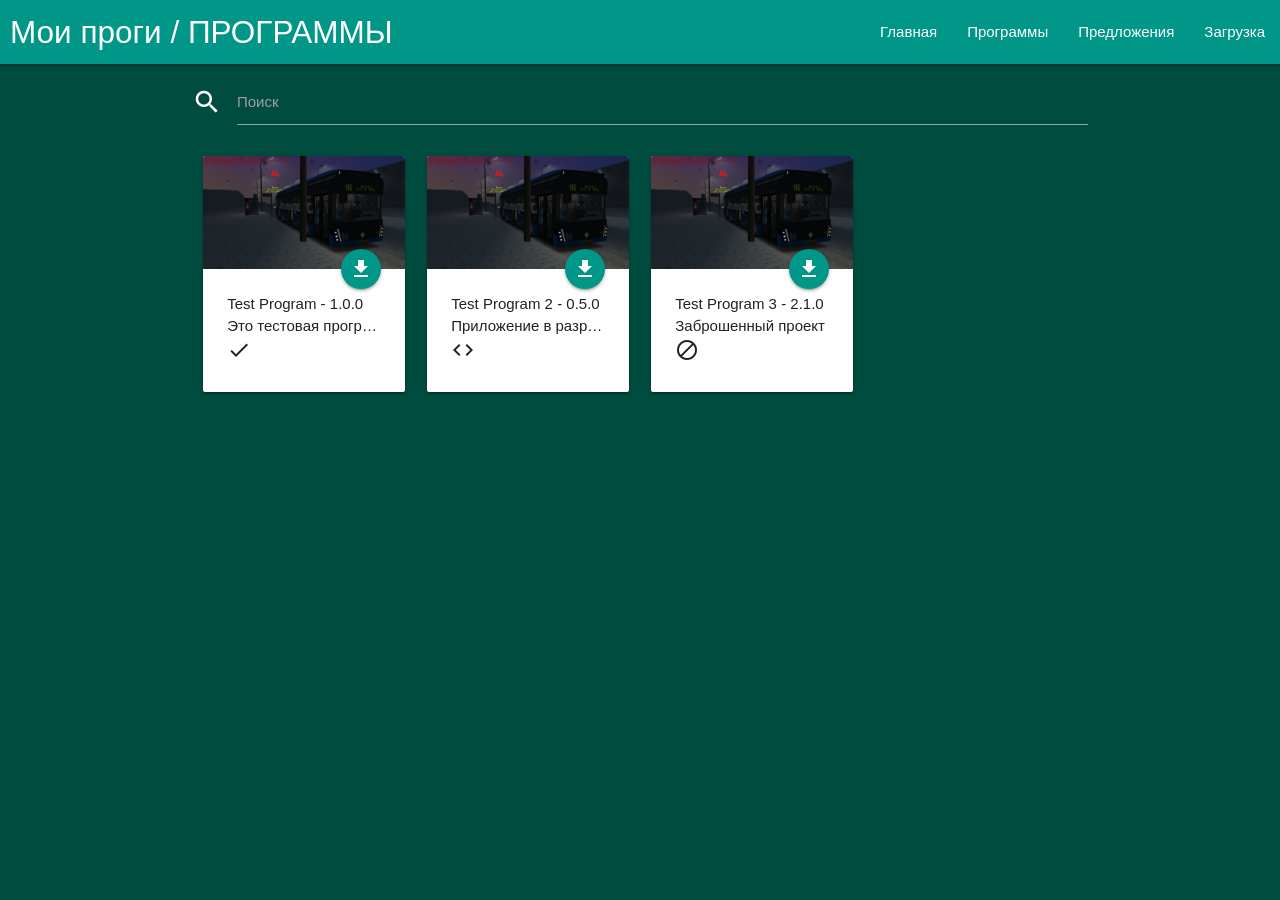
<file: project.html>
<!DOCTYPE html>
<html lang="ru">
<head>
    <link href="https://fonts.googleapis.com/icon?family=Material+Icons" rel="stylesheet">
    <link type="text/css" rel="stylesheet" href="css/materialize.min.css" media="screen,projection"/>
    <link type="text/css" rel="stylesheet" href="css/style.css" media="screen,projection"/>
    <meta name="viewport" content="width=device-width, initial-scale=1.0"/>
    <style>
        .hidden {
            display: none !important;
        }
    </style>
</head>

<body>
        <nav>
            <div class="nav-wrapper teal">
                <a href="index.html" class="brand-logo" style="margin-left: 10px;">Мои проги / ПРОГРАММЫ</a>
                <ul id="nav-mobile" class="right hide-on-med-and-down">
                    <li><a href="index.html">Главная</a></li>
                    <li><a href="project.html">Программы</a></li>
                    <li><a href="">Предложения</a></li>
                    <li><a href="">Загрузка</a></li>
                </ul>
            </div>
        </nav>

        <div class="container">
            <div class="input-field">
                <i class="material-icons prefix white-text">search</i>
                <input id="search-input" type="text" class="validate">
                <label for="search-input">Поиск</label>
            </div>

            <!-- индикатор загрузки -->
            <div id="preloader" class="preloader-wrapper big active">
                <div class="spinner-layer">
                    <div class="circle-clipper left">
                        <div class="circle"></div>
                    </div>
                    <div class="gap-patch">
                        <div class="circle"></div>
                    </div>
                    <div class="circle-clipper right">
                        <div class="circle"></div>
                    </div>
                </div>
            </div>

            <!-- грид со всеми программами -->
            <div id="projects-grid" class="row"></div>
        </div>

        <script type="text/javascript" src="js/materialize.min.js"></script>
        <script>
            let allProjects = [];

            // Функция для отображения статуса проекта
            function getStatusIcon(status) {
                switch(status) {
                    case 'ready':
                        return '<i class="material-icons status-ready">check</i>';
                    case 'development':
                        return '<i class="material-icons status-dev">code</i>';
                    case 'abandoned':
                        return '<i class="material-icons status-abandoned">do_not_disturb_alt</i>';
                    default:
                        return '';
                }
            }

            // Функция для отображения карточек
            function displayProjects(projects) {
                const grid = document.getElementById('projects-grid');
                grid.innerHTML = '';
                
                if (projects.length === 0) {
                    grid.innerHTML = '<div class="center-align" style="margin-top: 50px;"><h5>Ничего не найдено</h5></div>';
                    return;
                }
                
                projects.forEach(project => {
                    const card = document.createElement('div');
                    card.className = 'col s12 m6 l3';
                    card.innerHTML = `
                        <div class="card">
                            <div class="card-image">
                                <img src="${project.image || 'img/default.png'}" alt="${project.name}">
                                <a class="btn-floating halfway-fab waves-effect waves-light teal" href="${project.downloadLink || '#'}" download>
                                    <i class="material-icons">file_download</i>
                                </a>
                            </div>
                            <div class="card-content">
                                <p><strong>${project.name}</strong> - ${project.version || '1.0'}</p>
                                <p class="truncate">${project.description || 'Описание отсутствует'}</p>
                                <div class="card-status">
                                    ${getStatusIcon(project.status)}
                                </div>
                            </div>
                        </div>
                    `;
                    grid.appendChild(card);
                });
                
                // Инициализируем Materialize компоненты для новых карточек
                if (window.M) {
                    M.AutoInit();
                }
            }

            // Функция поиска
            function searchProjects() {
                const searchTerm = document.getElementById('search-input').value.toLowerCase();
                const filtered = allProjects.filter(project => 
                    project.name.toLowerCase().includes(searchTerm) ||
                    (project.description && project.description.toLowerCase().includes(searchTerm))
                );
                displayProjects(filtered);
            }

            // Загрузка данных из JSON
            async function loadProjects() {
                const preloader = document.getElementById('preloader');
                const grid = document.getElementById('projects-grid');
                
                try {
                    // Показываем прелоадер
                    preloader.classList.remove('hidden');
                    grid.innerHTML = '';
                    
                    // Загружаем данные
                    const response = await fetch('db/app.json');
                    
                    if (!response.ok) {
                        throw new Error(`HTTP error! status: ${response.status}`);
                    }
                    
                    const data = await response.json();
                    allProjects = data.projects || data; // поддерживаем разные структуры JSON
                    
                    // Скрываем прелоадер
                    preloader.classList.add('hidden');
                    
                    // Отображаем проекты
                    displayProjects(allProjects);
                    
                } catch (error) {
                    console.error('Ошибка загрузки проектов:', error);
                    preloader.classList.add('hidden');
                    grid.innerHTML = `
                        <div class="center-align" style="margin-top: 50px;">
                            <h5 class="red-text">Ошибка загрузки данных</h5>
                            <p>Проверьте файл db/app.json</p>
                        </div>
                    `;
                }
            }

            // Добавляем обработчик поиска
            document.getElementById('search-input').addEventListener('input', searchProjects);
            
            // Загружаем проекты при загрузке страницы
            document.addEventListener('DOMContentLoaded', loadProjects);
        </script>
    </body>
</html>
</file>
<file: css/style.css>
body{
    background-color: #004d40;
}
</file>
